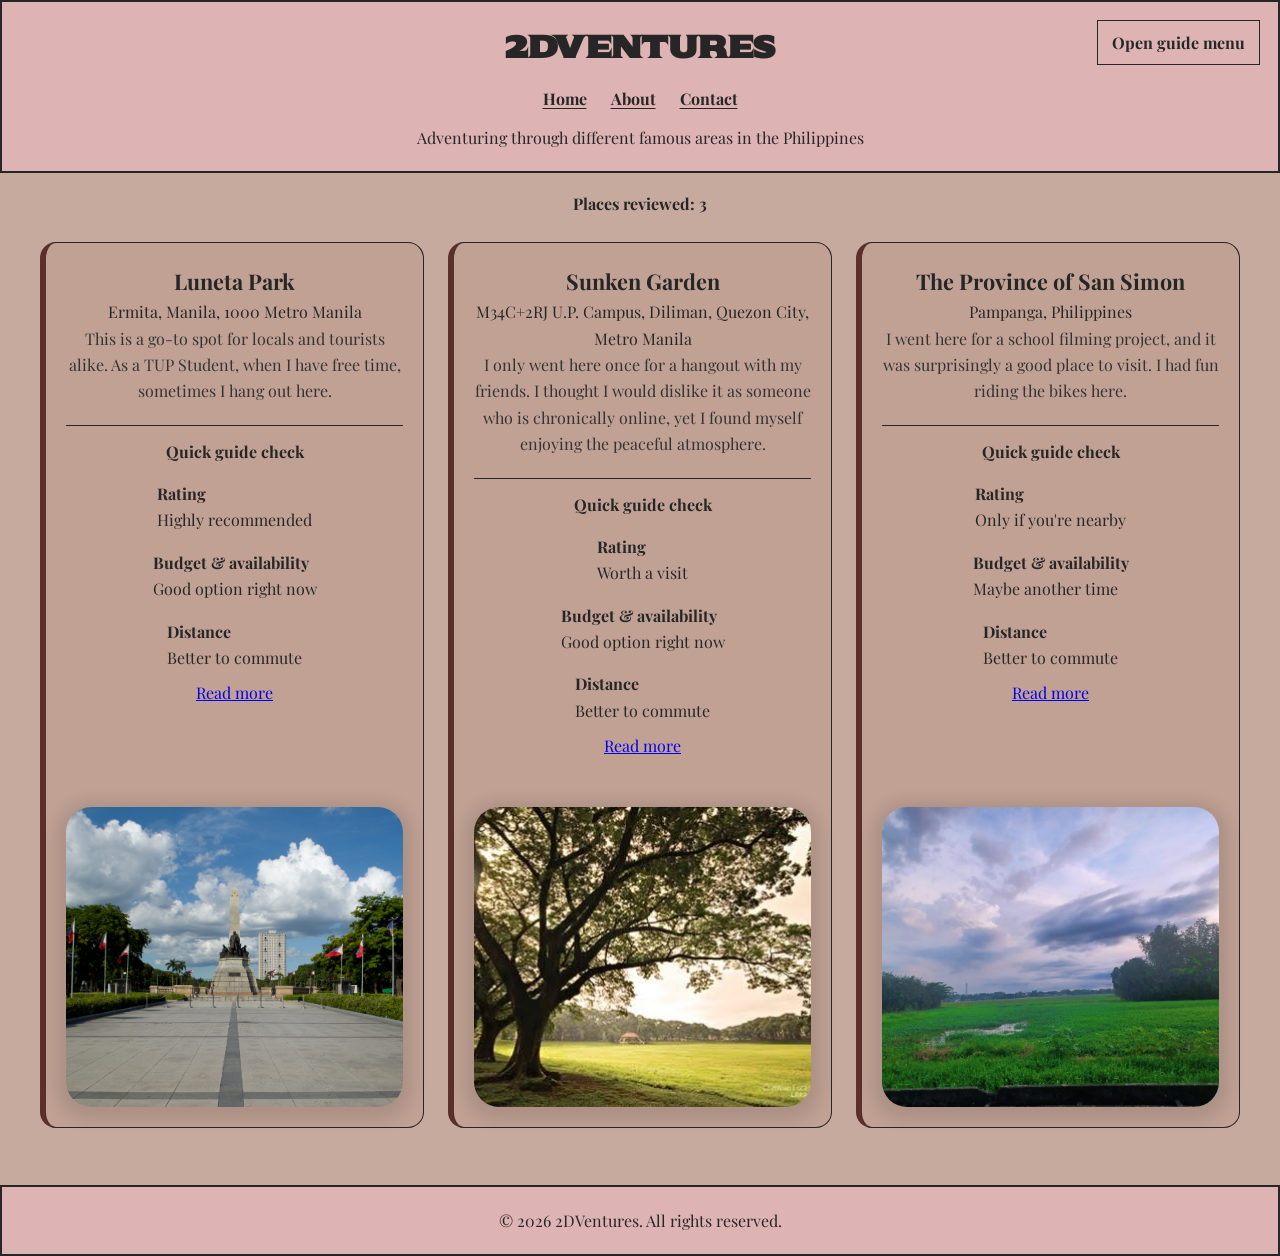
<file: index.html>
<!DOCTYPE html>
<html lang="en">
<head>
    <meta charset="UTF-8">
    <meta name="viewport" content="width=device-width, initial-scale=1.0">
    <title>2DVentures</title>
    <link rel="stylesheet" href="Styles/style.css">
  <link rel="preconnect" href="https://fonts.googleapis.com">
<link rel="preconnect" href="https://fonts.gstatic.com" crossorigin>
<link href="https://fonts.googleapis.com/css2?family=Edu+NSW+ACT+Cursive:wght@400..700&family=Playfair+Display:ital,wght@0,400..900;1,400..900&family=Sekuya&display=swap" rel="stylesheet">
<link rel="icon" type="image/x-icon" href="Images/logo.png">
 </head>
<body>
<header>
  <h1 id="GuideName">2DVentures</h1>
  <p>Adventuring through different famous areas in the Philippines</p>
  <nav>
    <ul>
      <li><a href="index.html">Home</a></li>
      <li><a href="about.html">About</a></li>
      <li><a href="contact.html">Contact</a></li>
    </ul>
  </nav>
</header>

<button id="sidebar-toggle" type="button" aria-controls="guide-sidebar" aria-expanded="false">Open guide menu</button>
<aside id="guide-sidebar">
  <h2>Guide at a glance</h2>
  <ul>
    <li><a href="places/luneta-park.html">Historic city walks</a></li>
    <li><a href="places/sunken-garden.html">Quiet green spaces</a></li>
    <li><a href="places/san-simon.html">Outdoor trips</a></li>
  </ul>
</aside>

<main>
<p class="place-count">Places reviewed: <span id="place-count">0</span></p>
<div class="place-grid">
<article class="place-card">
  <div class="place-summary">
  <h3 class="PlaceName">Luneta Park</h3>
  <p class="location"> Ermita, Manila, 1000 Metro Manila</p>
  <p class="recommendation">This is a go-to spot for locals and tourists alike. As a TUP Student, when I have free time, sometimes I hang out here.</p>
  <section class="guide-decisions" aria-labelledby="luneta-guide-decisions-heading">
    <h4 id="luneta-guide-decisions-heading">Quick guide check</h4>
    <p><span class="decision-label">Rating</span><br><span id="luneta-rating-label">Checking...</span></p>
    <p><span class="decision-label">Budget &amp; availability</span><br><span id="luneta-budget-message">Checking...</span></p>
    <p><span class="decision-label">Distance</span><br><span id="luneta-distance-note">Checking...</span></p>
  </section>
  <a href="places/luneta-park.html">Read more</a><br></div>
  <img class="place-image" src="Images/Luneta.jpg" alt="Luneta Park in Manila">

</article>

<article class="place-card">
  <div class="place-summary"><h3 class="PlaceName">Sunken Garden</h3>
  <p class="location">M34C+2RJ U.P. Campus, Diliman, Quezon City, Metro Manila</p>
  <p class="recommendation">I only went here once for a hangout with my friends. I thought I would dislike it as someone who is chronically online, yet I found myself enjoying the peaceful atmosphere.</p>
  <section class="guide-decisions" aria-labelledby="sunken-guide-decisions-heading">
    <h4 id="sunken-guide-decisions-heading">Quick guide check</h4>
    <p><span class="decision-label">Rating</span><br><span id="sunken-rating-label">Checking...</span></p>
    <p><span class="decision-label">Budget &amp; availability</span><br><span id="sunken-budget-message">Checking...</span></p>
    <p><span class="decision-label">Distance</span><br><span id="sunken-distance-note">Checking...</span></p>
  </section>
  <a href="places/sunken-garden.html">Read more</a><br></div>
  <img class="place-image" src="Images/SunkenGarden.jpg" alt="Sunken Garden at the U.P. Diliman campus">
</article>

<article class="place-card">
  <div class="place-summary">
    <h3 class="PlaceName">The Province of San Simon</h3>
    <p class="location">Pampanga, Philippines</p>
    <p class="recommendation">I went here for a school filming project, and it was surprisingly a good place to visit. I had fun riding the bikes here.</p>
    <section class="guide-decisions" aria-labelledby="san-simon-guide-decisions-heading">
      <h4 id="san-simon-guide-decisions-heading">Quick guide check</h4>
      <p><span class="decision-label">Rating</span><br><span id="san-simon-rating-label">Checking...</span></p>
      <p><span class="decision-label">Budget &amp; availability</span><br><span id="san-simon-budget-message">Checking...</span></p>
      <p><span class="decision-label">Distance</span><br><span id="san-simon-distance-note">Checking...</span></p>
    </section>
    <a href="places/san-simon.html">Read more</a>
  </div>
  <img class="place-image" src="Images/SanSimon.png" alt="The fields of San Simon, Pampanga">
</article>
</div>
</main>
<!-- i am adding this comment because the github pages is failing to sync with the repo and not deploying my page updates!-->
<footer>
  <p id="footer-text">© 2026 2DVentures. All rights reserved.</p>
</footer>
<script src="script.js" defer></script>
</body>
</html>
</file>
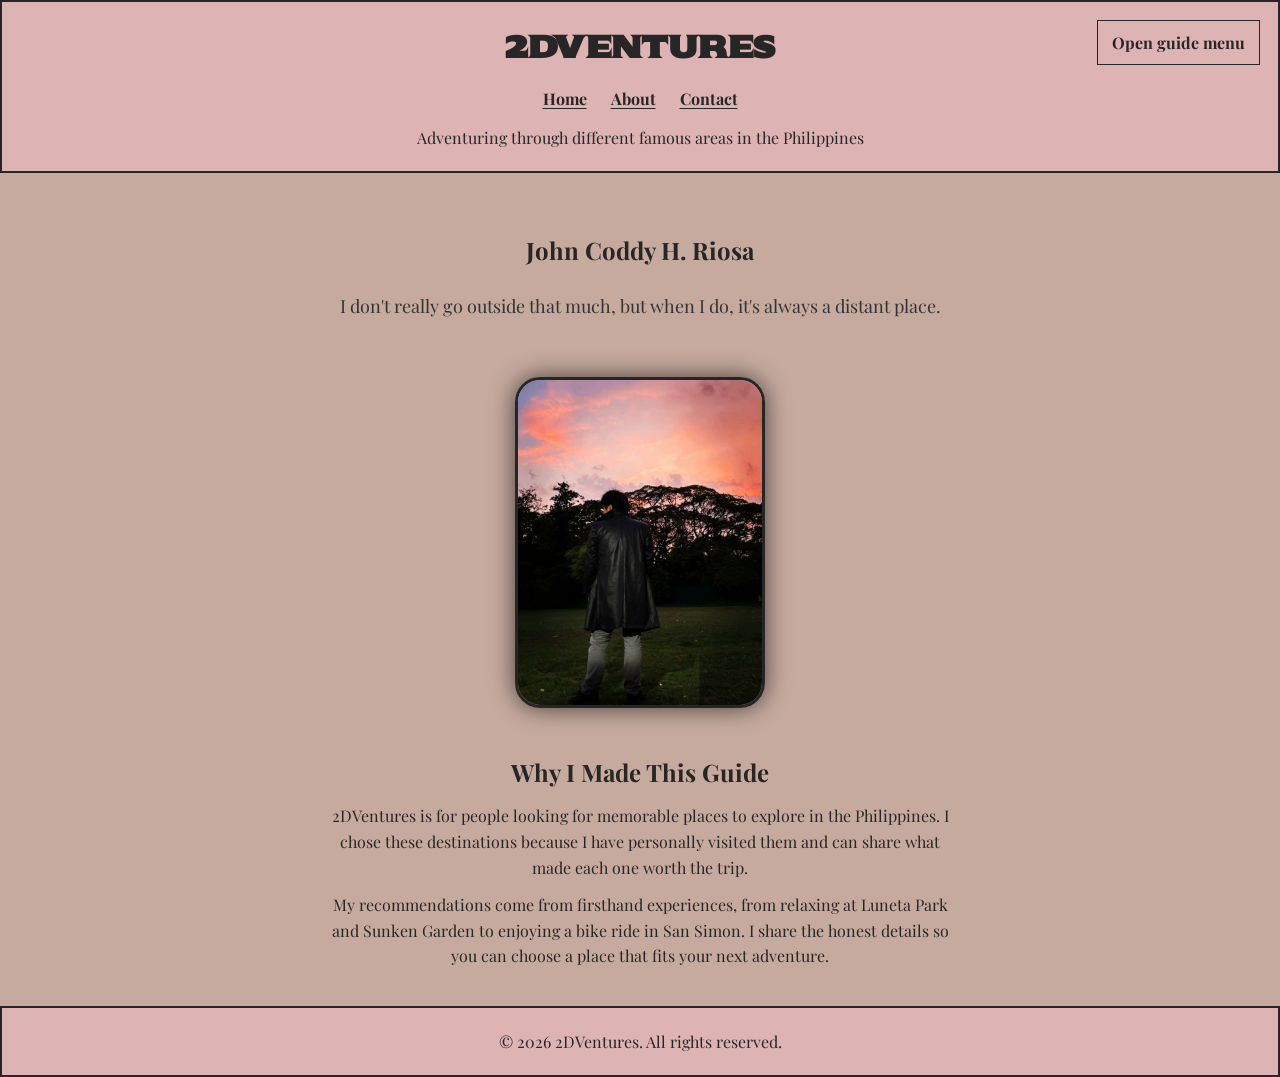
<file: about.html>
<!DOCTYPE html>
<html lang="en">
<head>
    <meta charset="UTF-8">
    <meta name="viewport" content="width=device-width, initial-scale=1.0">
    <title>About</title>
    <link rel="stylesheet" href="Styles/style.css">
    <link rel="preconnect" href="https://fonts.googleapis.com">
    <link rel="preconnect" href="https://fonts.gstatic.com" crossorigin>
    <link rel="icon" type="image/x-icon" href="Images/logo.png">
    <link href="https://fonts.googleapis.com/css2?family=Playfair+Display:ital,wght@0,400..900;1,400..900&family=Sekuya&display=swap" rel="stylesheet">
</head>
<body class="about-page">
    <header>
        <h1 id="GuideName">2DVentures</h1>
        <p>Adventuring through different famous areas in the Philippines</p>
        <nav>
            <ul>
                <li><a href="index.html">Home</a></li>
                <li><a href="about.html">About</a></li>
                <li><a href="contact.html">Contact</a></li>
            </ul>
        </nav>
    </header>

    <button id="sidebar-toggle" type="button" aria-controls="guide-sidebar" aria-expanded="false">Open guide menu</button>
    <aside id="guide-sidebar">
        <h2>How I choose places</h2>
        <p>I share destinations I have visited personally, focusing on the atmosphere, activities, and overall experience.</p>
    </aside>

    <main>
        <section>
            <h2 id="myName">John Coddy H. Riosa</h2>
            <p id="bio">I don't really go outside that much, but when I do, it's always a distant place.</p>
            <img id="myPhoto" src="Images/me.jpg" alt="Image of John Coddy H. Riosa">
        </section>
        <article>
            <h2>Why I Made This Guide</h2>
            <p>2DVentures is for people looking for memorable places to explore in the Philippines. I chose these destinations because I have personally visited them and can share what made each one worth the trip.</p>
            <p>My recommendations come from firsthand experiences, from relaxing at Luneta Park and Sunken Garden to enjoying a bike ride in San Simon. I share the honest details so you can choose a place that fits your next adventure.</p>
        </article>
    </main>
    <footer>
        <p id="footer-text">© 2026 2DVentures. All rights reserved.</p>
    </footer>
    <script src="script.js" defer></script>
</body>
</html>
</file>
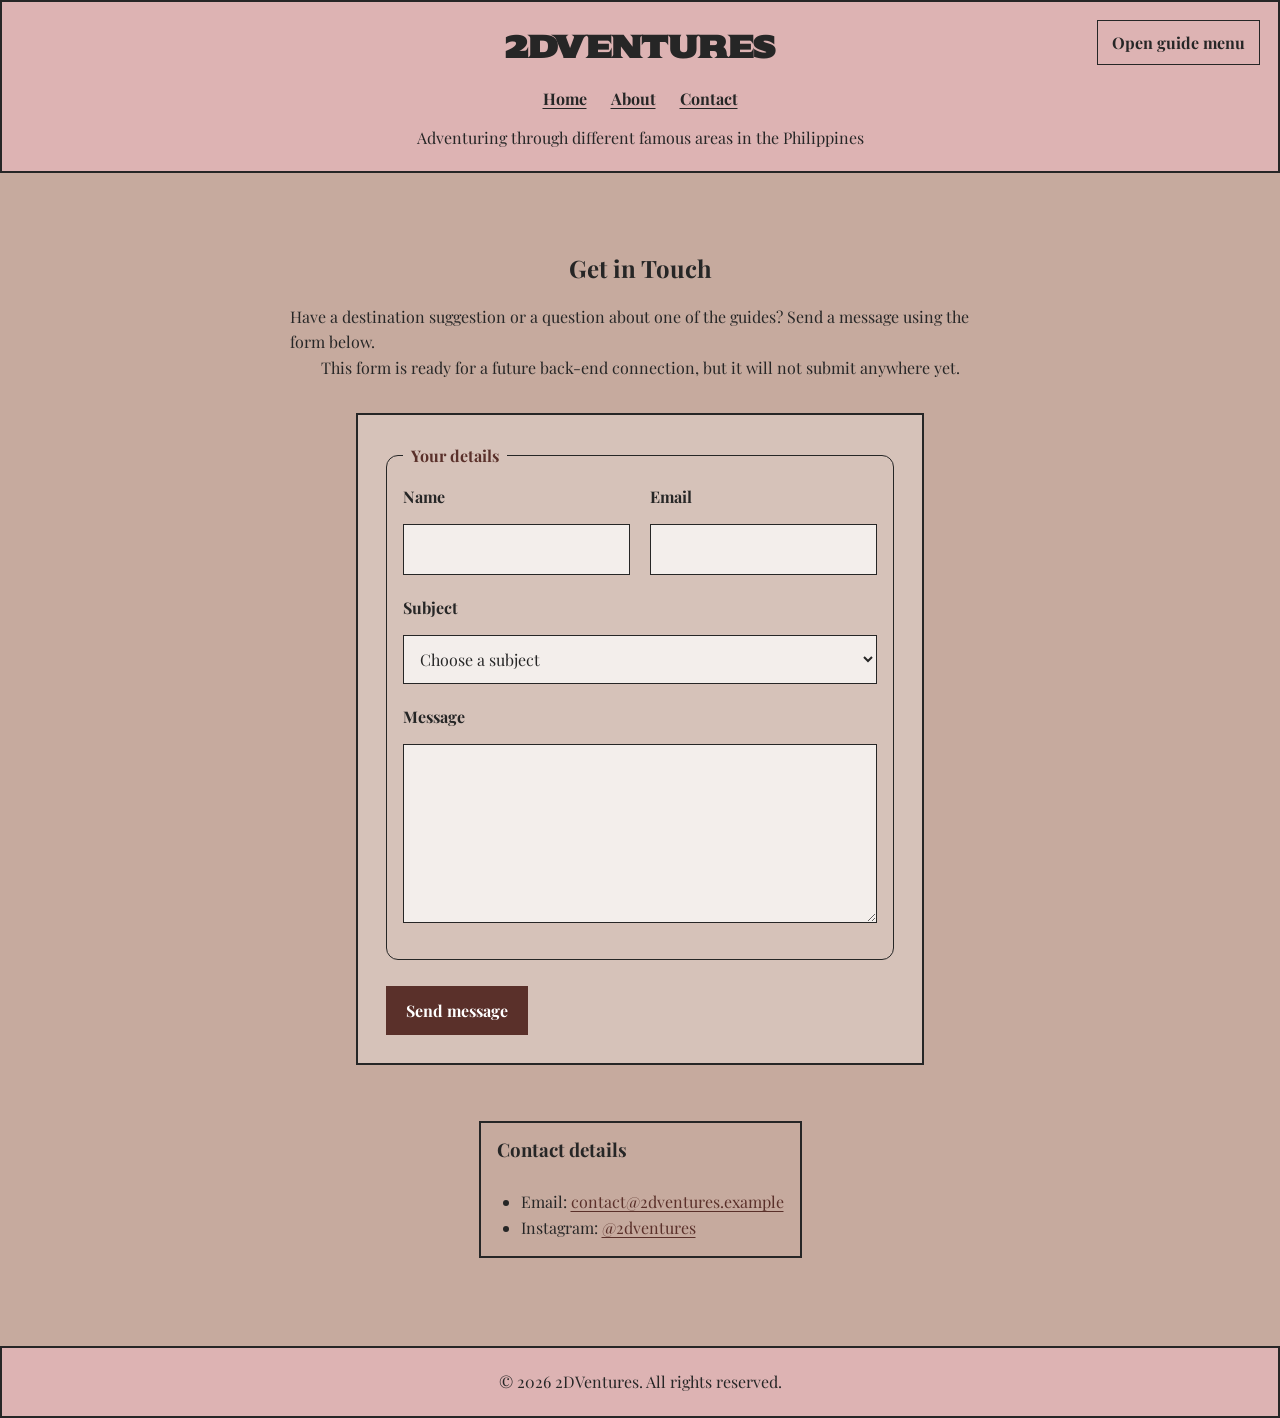
<file: contact.html>
<!DOCTYPE html>
<html lang="en">
<head>
    <meta charset="UTF-8">
    <meta name="viewport" content="width=device-width, initial-scale=1.0">
    <title>Contact</title>
    <link rel="stylesheet" href="Styles/style.css">
    <link rel="preconnect" href="https://fonts.googleapis.com">
    <link rel="preconnect" href="https://fonts.gstatic.com" crossorigin>
    <link rel="icon" type="image/x-icon" href="Images/logo.png">
    <link href="https://fonts.googleapis.com/css2?family=Playfair+Display:ital,wght@0,400..900;1,400..900&family=Sekuya&display=swap" rel="stylesheet">
</head>
<body class="contact-page">
    <header>
        <h1 id="GuideName">2DVentures</h1>
        <p>Adventuring through different famous areas in the Philippines</p>
        <nav>
            <ul>
                <li><a href="index.html">Home</a></li>
                <li><a href="about.html">About</a></li>
                <li><a href="contact.html">Contact</a></li>
            </ul>
        </nav>
    </header>

    <button id="sidebar-toggle" type="button" aria-controls="guide-sidebar" aria-expanded="false">Open guide menu</button>
    <aside id="guide-sidebar">
        <h2>Quick tip</h2>
        <p>Include the place name and the detail you want to share so the guide can be updated accurately.</p>
    </aside>

    <main>
        <section aria-labelledby="contact-heading">
            <h2 id="contact-heading">Get in Touch</h2>
            <p>Have a destination suggestion or a question about one of the guides? Send a message using the form below.</p>
            <p id="contact-form-note">This form is ready for a future back-end connection, but it will not submit anywhere yet.</p>
            <form id="contact-form" action="#" method="post" aria-describedby="contact-form-note">
                <fieldset>
                    <legend>Your details</legend>
                    <div class="form-row">
                        <div class="form-field">
                            <label for="contact-name">Name</label>
                            <input type="text" id="contact-name" name="name" autocomplete="name" required>
                        </div>
                        <div class="form-field">
                            <label for="contact-email">Email</label>
                            <input type="email" id="contact-email" name="email" autocomplete="email" required>
                        </div>
                    </div>

                    <div class="form-field">
                        <label for="contact-subject">Subject</label>
                        <select id="contact-subject" name="subject" required>
                            <option value="" selected disabled>Choose a subject</option>
                            <option value="suggest-place">Suggest a place</option>
                            <option value="correct-detail">Correct a guide detail</option>
                            <option value="ask-question">Ask a question</option>
                            <option value="something-else">Something else</option>
                        </select>
                    </div>

                    <div class="form-field">
                        <label for="contact-message">Message</label>
                        <textarea id="contact-message" name="message" rows="6" required></textarea>
                    </div>
                </fieldset>
                <br>
                <button type="submit">Send message</button>
            </form>
            <div class="contact-details">
                <h3>Contact details</h3>
                <ul>
                    <li>Email: <a href="mailto:contact@2dventures.example">contact@2dventures.example</a></li>
                    <li>Instagram: <a href="https://www.instagram.com/" target="_blank" rel="noopener noreferrer">@2dventures</a></li>
                </ul>
            </div>
        </section>
    </main>
    <footer>
        <p id="footer-text">&copy; 2026 2DVentures. All rights reserved.</p>
    </footer>
    <script src="script.js" defer></script>
</body>
</html>
</file>
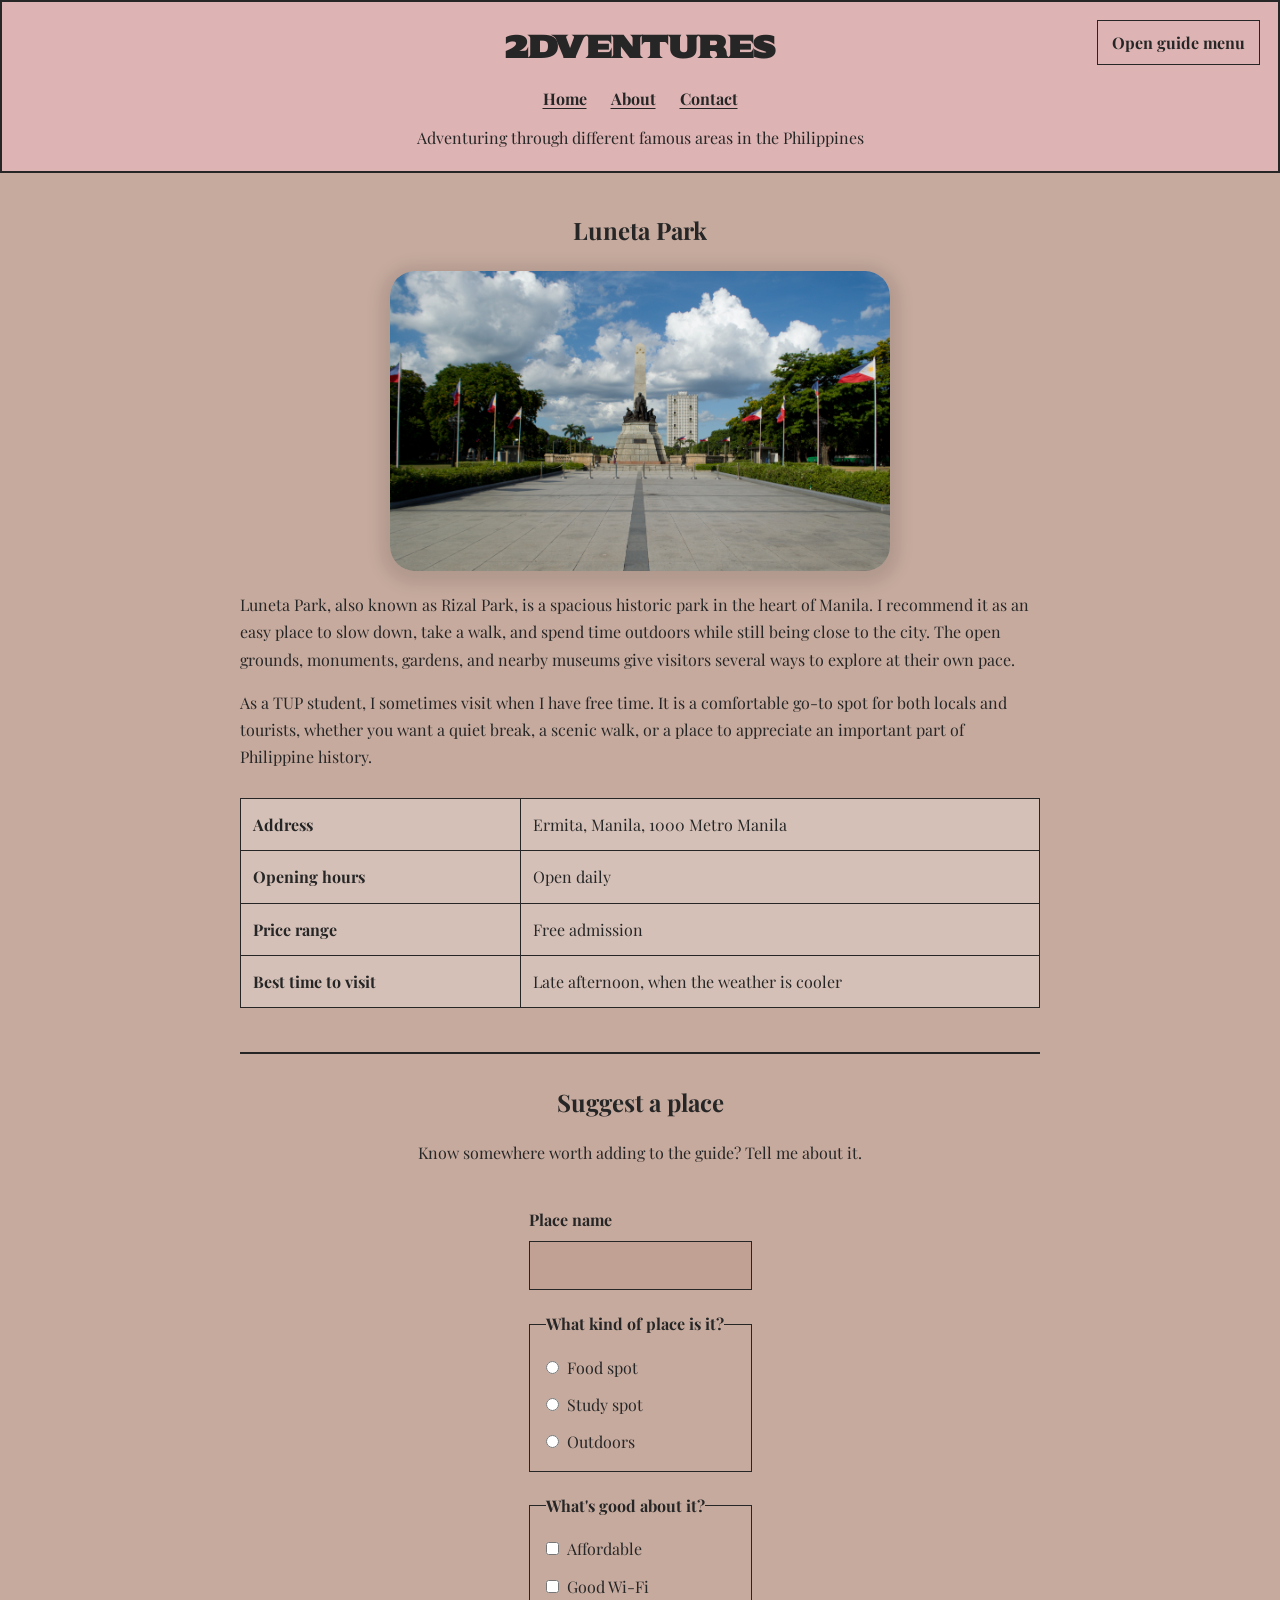
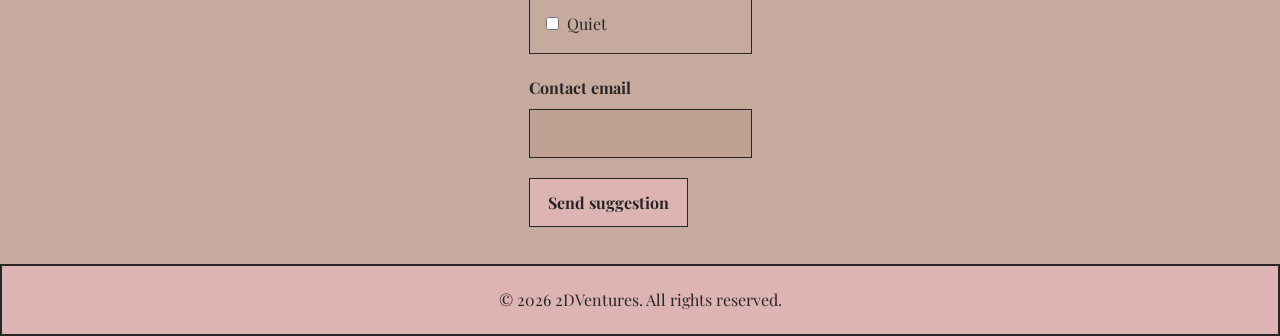
<file: places/luneta-park.html>
<!DOCTYPE html>
<html lang="en">
<head>
    <meta charset="UTF-8">
    <meta name="viewport" content="width=device-width, initial-scale=1.0">
    <title>Luneta Park | 2DVentures</title>
    <link rel="stylesheet" href="../Styles/style.css">
    <link rel="preconnect" href="https://fonts.googleapis.com">
    <link rel="preconnect" href="https://fonts.gstatic.com" crossorigin>
    <link href="https://fonts.googleapis.com/css2?family=Edu+NSW+ACT+Cursive:wght@400..700&family=Playfair+Display:ital,wght@0,400..900;1,400..900&family=Sekuya&display=swap" rel="stylesheet">
    <link rel="icon" type="image/x-icon" href="../Images/logo.png">
</head>
<body>
<header>
    <h1 id="GuideName">2DVentures</h1>
    <p>Adventuring through different famous areas in the Philippines</p>
    <nav>
        <ul>
            <li><a href="../index.html">Home</a></li>
            <li><a href="../about.html">About</a></li>
            <li><a href="../contact.html">Contact</a></li>
        </ul>
    </nav>
</header>

<button id="sidebar-toggle" type="button" aria-controls="guide-sidebar" aria-expanded="false">Open guide menu</button>
<aside id="guide-sidebar">
    <h2>Explore the guide</h2>
    <ul>
        <li><a href="../index.html">All destinations</a></li>
        <li><a href="sunken-garden.html">Sunken Garden</a></li>
        <li><a href="san-simon.html">San Simon</a></li>
    </ul>
</aside>

<main>
    <article class="place-details">
        <h1>Luneta Park</h1>
        <img class="place-image" src="../Images/Luneta.jpg" alt="Luneta Park in Manila">
        <p>Luneta Park, also known as Rizal Park, is a spacious historic park in the heart of Manila. I recommend it as an easy place to slow down, take a walk, and spend time outdoors while still being close to the city. The open grounds, monuments, gardens, and nearby museums give visitors several ways to explore at their own pace.</p>
        <p>As a TUP student, I sometimes visit when I have free time. It is a comfortable go-to spot for both locals and tourists, whether you want a quiet break, a scenic walk, or a place to appreciate an important part of Philippine history.</p>

        <table>
            <tr>
                <th scope="row">Address</th>
                <td>Ermita, Manila, 1000 Metro Manila</td>
            </tr>
            <tr>
                <th scope="row">Opening hours</th>
                <td>Open daily</td>
            </tr>
            <tr>
                <th scope="row">Price range</th>
                <td>Free admission</td>
            </tr>
            <tr>
                <th scope="row">Best time to visit</th>
                <td>Late afternoon, when the weather is cooler</td>
            </tr>
        </table>

        <section class="suggestion-section" aria-labelledby="suggestion-title">
            <h2 id="suggestion-title">Suggest a place</h2>
            <p>Know somewhere worth adding to the guide? Tell me about it.</p>
            <form class="suggestion-form" action="#" method="post">
                <div class="form-field">
                    <label for="place-name">Place name</label>
                    <input type="text" id="place-name" name="place-name" required>
                </div>

                <fieldset>
                    <legend>What kind of place is it?</legend>
                    <div class="choice-list">
                        <label for="category-food">
                            <input type="radio" id="category-food" name="category" value="food" required>
                            Food spot
                        </label>
                        <label for="category-study">
                            <input type="radio" id="category-study" name="category" value="study-spot">
                            Study spot
                        </label>
                        <label for="category-outdoors">
                            <input type="radio" id="category-outdoors" name="category" value="outdoors">
                            Outdoors
                        </label>
                    </div>
                </fieldset>

                <fieldset>
                    <legend>What's good about it?</legend>
                    <div class="choice-list">
                        <label for="good-affordable">
                            <input type="checkbox" id="good-affordable" name="good-points" value="affordable">
                            Affordable
                        </label>
                        <label for="good-wifi">
                            <input type="checkbox" id="good-wifi" name="good-points" value="good-wifi">
                            Good Wi-Fi
                        </label>
                        <label for="good-quiet">
                            <input type="checkbox" id="good-quiet" name="good-points" value="quiet">
                            Quiet
                        </label>
                    </div>
                </fieldset>

                <div class="form-field">
                    <label for="contact-email">Contact email</label>
                    <input type="email" id="contact-email" name="contact-email" required>
                </div>

                <button type="submit">Send suggestion</button>
            </form>
        </section>
    </article>
</main>

<footer>
    <p id="footer-text">© 2026 2DVentures. All rights reserved.</p>
</footer>
<script src="../script.js" defer></script>
</body>
</html>
</file>
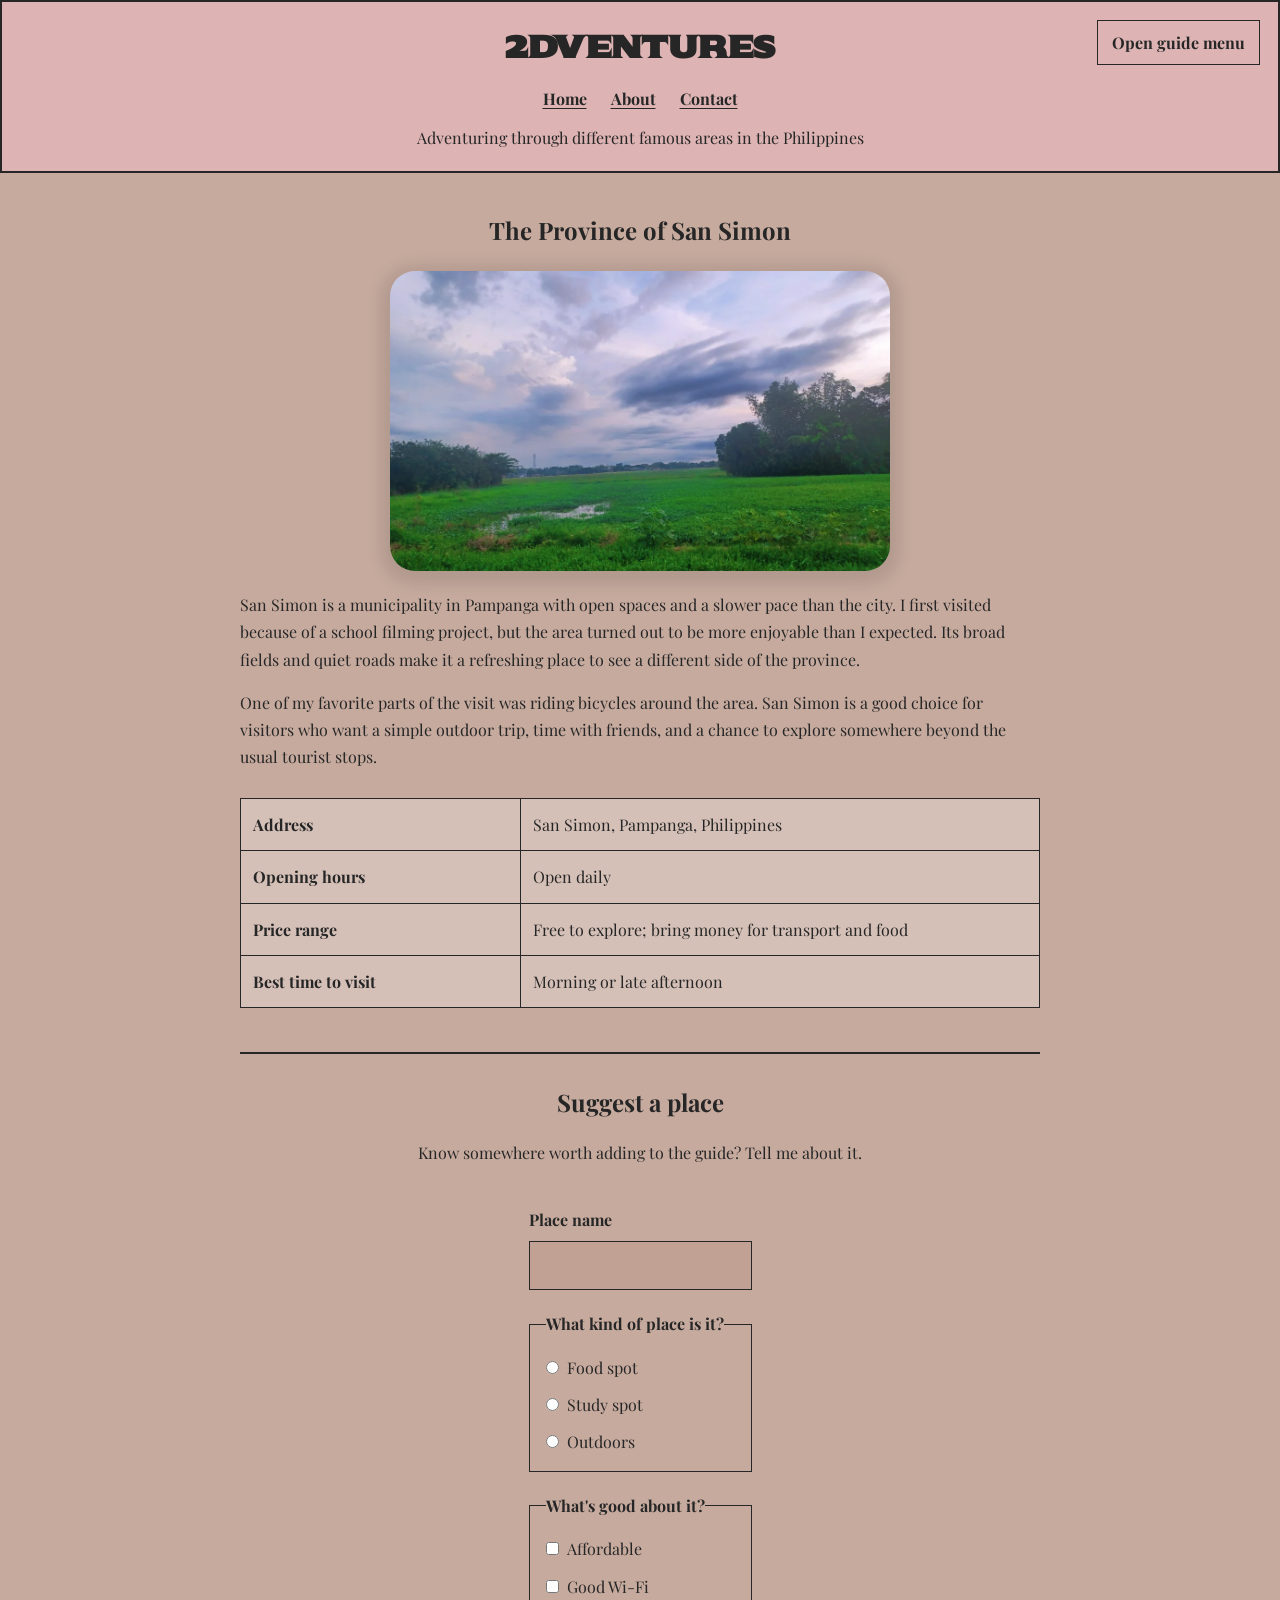
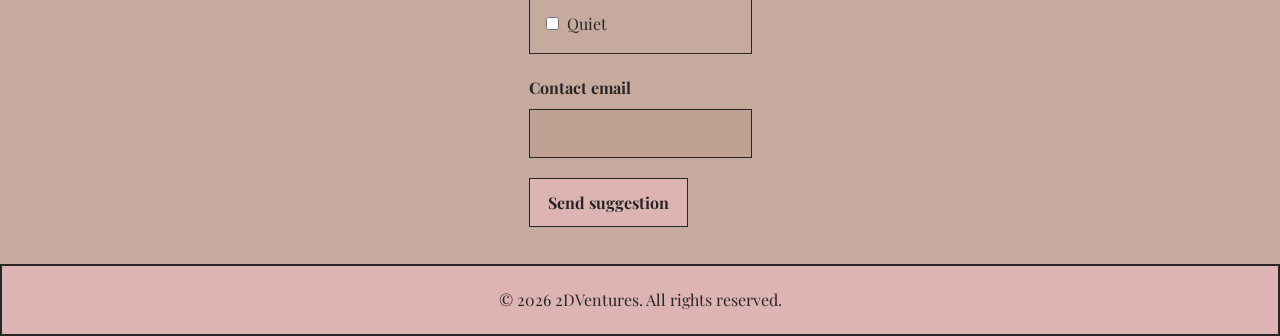
<file: places/san-simon.html>
<!DOCTYPE html>
<html lang="en">
<head>
    <meta charset="UTF-8">
    <meta name="viewport" content="width=device-width, initial-scale=1.0">
    <title>San Simon | 2DVentures</title>
    <link rel="stylesheet" href="../Styles/style.css">
    <link rel="preconnect" href="https://fonts.googleapis.com">
    <link rel="preconnect" href="https://fonts.gstatic.com" crossorigin>
    <link href="https://fonts.googleapis.com/css2?family=Edu+NSW+ACT+Cursive:wght@400..700&family=Playfair+Display:ital,wght@0,400..900;1,400..900&family=Sekuya&display=swap" rel="stylesheet">
    <link rel="icon" type="image/x-icon" href="../Images/logo.png">
</head>
<body>
<header>
    <h1 id="GuideName">2DVentures</h1>
    <p>Adventuring through different famous areas in the Philippines</p>
    <nav>
        <ul>
            <li><a href="../index.html">Home</a></li>
            <li><a href="../about.html">About</a></li>
            <li><a href="../contact.html">Contact</a></li>
        </ul>
    </nav>
</header>
<button id="sidebar-toggle" type="button" aria-controls="guide-sidebar" aria-expanded="false">Open guide menu</button>
<aside id="guide-sidebar">
    <h2>Explore the guide</h2>
    <ul>
        <li><a href="../index.html">All destinations</a></li>
        <li><a href="luneta-park.html">Luneta Park</a></li>
        <li><a href="sunken-garden.html">Sunken Garden</a></li>
    </ul>
</aside>
<main>
    <article class="place-details">
        <h1>The Province of San Simon</h1>
        <img class="place-image" src="../Images/SanSimon.png" alt="The fields of San Simon, Pampanga">
        <p>San Simon is a municipality in Pampanga with open spaces and a slower pace than the city. I first visited because of a school filming project, but the area turned out to be more enjoyable than I expected. Its broad fields and quiet roads make it a refreshing place to see a different side of the province.</p>
        <p>One of my favorite parts of the visit was riding bicycles around the area. San Simon is a good choice for visitors who want a simple outdoor trip, time with friends, and a chance to explore somewhere beyond the usual tourist stops.</p>
        <table>
            <tr><th scope="row">Address</th><td>San Simon, Pampanga, Philippines</td></tr>
            <tr><th scope="row">Opening hours</th><td>Open daily</td></tr>
            <tr><th scope="row">Price range</th><td>Free to explore; bring money for transport and food</td></tr>
            <tr><th scope="row">Best time to visit</th><td>Morning or late afternoon</td></tr>
        </table>
        
        <section class="suggestion-section" aria-labelledby="suggestion-title">
            <h2 id="suggestion-title">Suggest a place</h2>
            <p>Know somewhere worth adding to the guide? Tell me about it.</p>
            <form class="suggestion-form" action="#" method="post">
                <div class="form-field">
                    <label for="place-name">Place name</label>
                    <input type="text" id="place-name" name="place-name" required>
                </div>

                <fieldset>
                    <legend>What kind of place is it?</legend>
                    <div class="choice-list">
                        <label for="category-food">
                            <input type="radio" id="category-food" name="category" value="food" required>
                            Food spot
                        </label>
                        <label for="category-study">
                            <input type="radio" id="category-study" name="category" value="study-spot">
                            Study spot
                        </label>
                        <label for="category-outdoors">
                            <input type="radio" id="category-outdoors" name="category" value="outdoors">
                            Outdoors
                        </label>
                    </div>
                </fieldset>

                <fieldset>
                    <legend>What's good about it?</legend>
                    <div class="choice-list">
                        <label for="good-affordable">
                            <input type="checkbox" id="good-affordable" name="good-points" value="affordable">
                            Affordable
                        </label>
                        <label for="good-wifi">
                            <input type="checkbox" id="good-wifi" name="good-points" value="good-wifi">
                            Good Wi-Fi
                        </label>
                        <label for="good-quiet">
                            <input type="checkbox" id="good-quiet" name="good-points" value="quiet">
                            Quiet
                        </label>
                    </div>
                </fieldset>

                <div class="form-field">
                    <label for="contact-email">Contact email</label>
                    <input type="email" id="contact-email" name="contact-email" required>
                </div>

                <button type="submit">Send suggestion</button>
            </form>
        </section>
    </article>
</main>
<footer><p id="footer-text">© 2026 2DVentures. All rights reserved.</p></footer>
<script src="../script.js" defer></script>
</body>
</html>
</file>
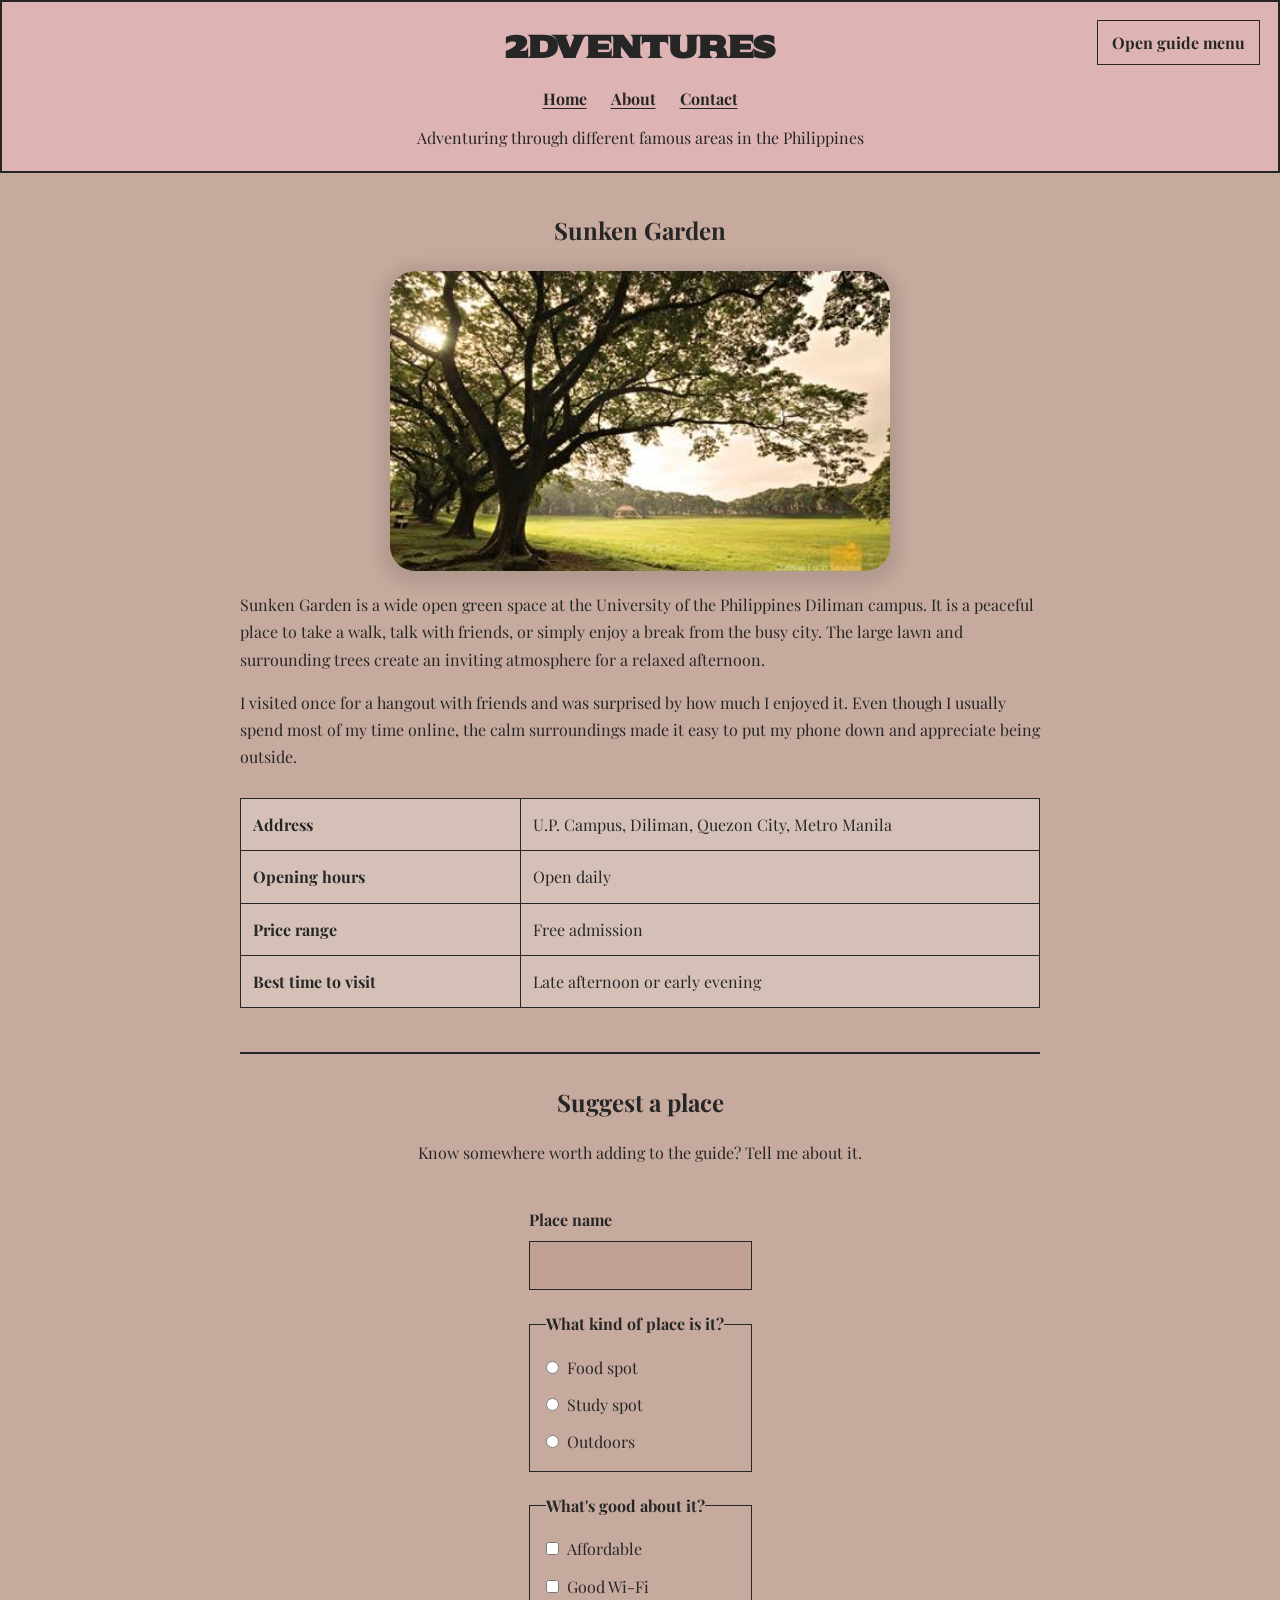
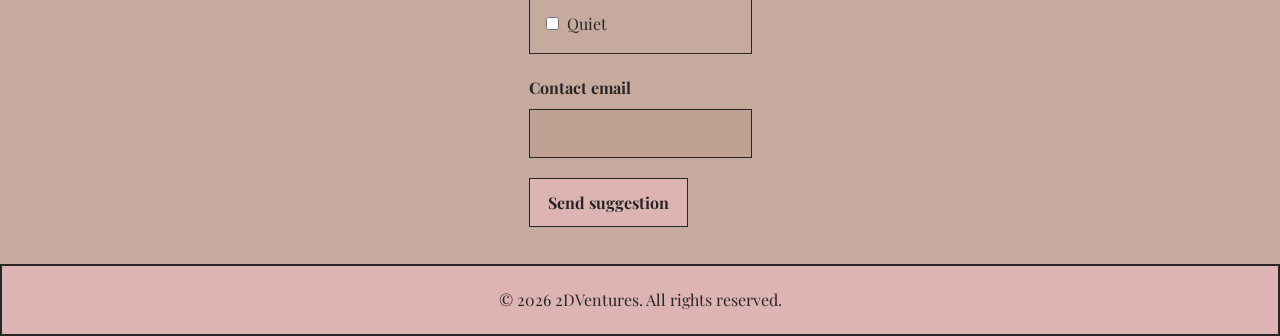
<file: places/sunken-garden.html>
<!DOCTYPE html>
<html lang="en">
<head>
    <meta charset="UTF-8">
    <meta name="viewport" content="width=device-width, initial-scale=1.0">
    <title>Sunken Garden | 2DVentures</title>
    <link rel="stylesheet" href="../Styles/style.css">
    <link rel="preconnect" href="https://fonts.googleapis.com">
    <link rel="preconnect" href="https://fonts.gstatic.com" crossorigin>
    <link href="https://fonts.googleapis.com/css2?family=Edu+NSW+ACT+Cursive:wght@400..700&family=Playfair+Display:ital,wght@0,400..900;1,400..900&family=Sekuya&display=swap" rel="stylesheet">
    <link rel="icon" type="image/x-icon" href="../Images/logo.png">
</head>
<body>
<header>
    <h1 id="GuideName">2DVentures</h1>
    <p>Adventuring through different famous areas in the Philippines</p>
    <nav>
        <ul>
            <li><a href="../index.html">Home</a></li>
            <li><a href="../about.html">About</a></li>
            <li><a href="../contact.html">Contact</a></li>
        </ul>
    </nav>
</header>
<button id="sidebar-toggle" type="button" aria-controls="guide-sidebar" aria-expanded="false">Open guide menu</button>
<aside id="guide-sidebar">
    <h2>Explore the guide</h2>
    <ul>
        <li><a href="../index.html">All destinations</a></li>
        <li><a href="luneta-park.html">Luneta Park</a></li>
        <li><a href="san-simon.html">San Simon</a></li>
    </ul>
</aside>
<main>
    <article class="place-details">
        <h1>Sunken Garden</h1>
        <img class="place-image" src="../Images/SunkenGarden.jpg" alt="Sunken Garden at the U.P. Diliman campus">
        <p>Sunken Garden is a wide open green space at the University of the Philippines Diliman campus. It is a peaceful place to take a walk, talk with friends, or simply enjoy a break from the busy city. The large lawn and surrounding trees create an inviting atmosphere for a relaxed afternoon.</p>
        <p>I visited once for a hangout with friends and was surprised by how much I enjoyed it. Even though I usually spend most of my time online, the calm surroundings made it easy to put my phone down and appreciate being outside.</p>
        <table>
            <tr><th scope="row">Address</th><td>U.P. Campus, Diliman, Quezon City, Metro Manila</td></tr>
            <tr><th scope="row">Opening hours</th><td>Open daily</td></tr>
            <tr><th scope="row">Price range</th><td>Free admission</td></tr>
            <tr><th scope="row">Best time to visit</th><td>Late afternoon or early evening</td></tr>
        </table>
        
        <section class="suggestion-section" aria-labelledby="suggestion-title">
            <h2 id="suggestion-title">Suggest a place</h2>
            <p>Know somewhere worth adding to the guide? Tell me about it.</p>
            <form class="suggestion-form" action="#" method="post">
                <div class="form-field">
                    <label for="place-name">Place name</label>
                    <input type="text" id="place-name" name="place-name" required>
                </div>

                <fieldset>
                    <legend>What kind of place is it?</legend>
                    <div class="choice-list">
                        <label for="category-food">
                            <input type="radio" id="category-food" name="category" value="food" required>
                            Food spot
                        </label>
                        <label for="category-study">
                            <input type="radio" id="category-study" name="category" value="study-spot">
                            Study spot
                        </label>
                        <label for="category-outdoors">
                            <input type="radio" id="category-outdoors" name="category" value="outdoors">
                            Outdoors
                        </label>
                    </div>
                </fieldset>

                <fieldset>
                    <legend>What's good about it?</legend>
                    <div class="choice-list">
                        <label for="good-affordable">
                            <input type="checkbox" id="good-affordable" name="good-points" value="affordable">
                            Affordable
                        </label>
                        <label for="good-wifi">
                            <input type="checkbox" id="good-wifi" name="good-points" value="good-wifi">
                            Good Wi-Fi
                        </label>
                        <label for="good-quiet">
                            <input type="checkbox" id="good-quiet" name="good-points" value="quiet">
                            Quiet
                        </label>
                    </div>
                </fieldset>

                <div class="form-field">
                    <label for="contact-email">Contact email</label>
                    <input type="email" id="contact-email" name="contact-email" required>
                </div>

                <button type="submit">Send suggestion</button>
            </form>
        </section>
    </article>
</main>
<footer><p id="footer-text">© 2026 2DVentures. All rights reserved.</p></footer>
<script src="../script.js" defer></script>
</body>
</html>
</file>
<file: Styles/style.css>
/* Design variables */
:root {
    --brand-color: #ddb3b3;
    --brand: #5a302a;
    --brand-hover: #4f2d28;
    --dark-ink: #262626;
    --light-ink: #fff;
    --error-color: #8b2f2f;
    --muted-grey: #333;
    --light-background: #c0a193e5;
}

/* Reset and base styles */
* {
    margin: 0;
    padding: 0;
    box-sizing: border-box;
}

/* Page foundation */
html {
    min-height: 100%;
}
body {
    font-family: 'Playfair Display', serif;
    line-height: 1.7;
    min-height: 100vh;
    color: var(--dark-ink);
    display: grid;
    grid-template-columns: 1fr;
    grid-template-areas:
        "masthead"
        "main"
        "foot";
    grid-template-rows: auto minmax(0, 1fr) auto;
    gap: 10px;
    background-color: var(--light-background);
}

/* Header and navigation */
header {
    grid-area: masthead;
    width: 100%;
    margin: 0 auto;
    padding: 14px 10px;
    border: 2px solid var(--dark-ink);
    background-color: var(--brand-color);
    display: flex;
    flex-direction: column;
    align-items: center;
    justify-content: center;
    flex-wrap: wrap;
    gap: 6px 8px;
}
aside {
    position: fixed;
    z-index: 10;
    top: 0;
    left: 0;
    width: min(320px, 85vw);
    height: 100vh;
    margin: 0;
    padding: 20px;
    border: 2px solid var(--dark-ink);
    background-color: rgba(255, 255, 255, 0.28);
    overflow-y: auto;
    transform: translateX(-105%);
    transition: transform 0.25s ease;
}
body.sidebar-open aside {
    transform: translateX(0);
}
body.sidebar-open::after {
    content: "";
    position: fixed;
    z-index: 9;
    inset: 0;
    background-color: rgba(0, 0, 0, 0.35);
}
aside h2 {
    margin-bottom: 12px;
    font-size: 1.15rem;
}
aside ul {
    padding-left: 20px;
}
aside li {
    margin-bottom: 8px;
}
aside a {
    color: var(--brand);
}
#sidebar-toggle {
    position: fixed;
    z-index: 11;
    top: 20px;
    right: 20px;
    padding: 8px 14px;
    border: 1px solid var(--dark-ink);
    background-color: var(--brand-color);
    color: var(--dark-ink);
    font: inherit;
    font-weight: bold;
    cursor: pointer;
}
nav {
    order: 2;
}
nav ul {
    display: flex;
    gap: 10px;
    list-style: none;
}
nav a {
    color: var(--dark-ink);
    font-weight: bold;
    white-space: nowrap;
    text-underline-offset: 3px;
}
#GuideName {
    margin: 0;
}
header > p {
    flex-basis: auto;
    order: 3;
    text-align: center;
    font-size: 14px;
    line-height: 1.4;
}
#myName{
    margin-top: 20px;
}

#GuideName {
    font-size: 18px;
    font-weight: bold;
    color: var(--dark-ink);
    font-family: 'Sekuya', sans-serif;
}

/* Shared text and layout */
#bio{
    padding:10px;
}


section{
    justify-content: center;
    align-items: center;
    display: flex;
    flex-direction: column;
}
main {
    grid-area: main;
    flex: 1;
    width: 100%;
    padding: 1px 0;
}
.place-count {
    text-align: center;
    font-weight: 700;
}
.guide-decisions {
    width: 100%;
    margin: 20px 0 0;
    padding-top: 12px;
    border-top: 1px solid var(--dark-ink);
    text-align: left;
}
.guide-decisions h2 {
    margin-bottom: 8px;
}
.guide-decisions h4 {
    margin-bottom: 8px;
}
.guide-decisions p {
    margin: 8px 0;
    line-height: 1.5;
}
.decision-label {
    font-weight: 700;
}
.place-grid {
    display: grid;
    grid-template-columns: repeat(auto-fit, minmax(240px, 1fr));
    gap: 24px;
    width: min(1200px, calc(100% - 40px));
    margin: 24px auto 40px;
}
#bio {
    font-size: 18px;
    color: var(--muted-grey);
    margin-bottom: 20px;
    margin:auto;
}
.place-image {
    max-width: 100%;
    height: 300px;
    display: block;
    margin: 20px auto;
    width: 500px;
    object-fit: cover;
    border-radius: 25px;
    box-shadow: 0 4px 15px 10px rgba(0, 0, 0, 0.1);
}
article {
    width: min(70%, 800px);
    min-height: 100%;
    margin: 20px auto;
    justify-content: center;
    align-items: center;
    text-align: center;
}
/* Place cards - separates each guide entry for easier scanning. */
.place-card {
    flex: 1 1 240px;
    width: auto;
    padding: 20px;
    margin: 0;
    display: flex;
    flex-direction: column;
    border: 1px solid var(--dark-ink);
    border-left: 6px solid var(--brand);
    border-radius: 16px;
    background-color: var(--light-background);
}
.place-card .PlaceName {
    font-size: 1.35rem;
    color: var(--dark-ink);
}
.place-card p {
    line-height: 1.65;
}
.place-card .recommendation {
    color: var(--muted-grey);
}
.place-card .place-image {
    width: 100%;
    margin: 20px 0 0;
}

/* Place detail content and tables */
.place-summary {
    min-height: 160px;
    display: flex;
    flex: 1;
    flex-direction: column;
}
.place-details {
    text-align: left;
}
.place-details h1 {
    text-align: center;
}
.place-details p {
    line-height: 1.7;
    margin: 16px 0;
}
table {
    width: 100%;
    margin-top: 28px;
    border-collapse: collapse;
    text-align: left;
    background-color: rgba(255, 255, 255, 0.25);
}
th,
td {
    padding: 12px;
    border: 1px solid var(--dark-ink);
    vertical-align: top;
}
th {
    width: 35%;
}

/* Suggestion form */
.suggestion-section {
    margin-top: 44px;
    padding-top: 28px;
    border-top: 2px solid var(--dark-ink);
}
.suggestion-section h2 {
    text-align: center;
}
.suggestion-section > p {
    text-align: center;
}
.suggestion-form {
    display: grid;
    gap: 20px;
    margin-top: 24px;
}
.form-field {
    display: grid;
    gap: 8px;
}
.suggestion-form label,
.suggestion-form legend {
    font-weight: bold;
}
.suggestion-form input[type="text"],
.suggestion-form input[type="email"] {
    width: 100%;
    padding: 10px;
    border: 1px solid var(--dark-ink);
    background-color: var(--light-background);
    font: inherit;
}
.suggestion-form fieldset {
    display: grid;
    gap: 12px;
    padding: 16px;
    border: 1px solid var(--dark-ink);
}
.choice-list {
    display: grid;
    gap: 10px;
}
.choice-list label {
    display: flex;
    align-items: center;
    gap: 8px;
    font-weight: normal;
}
.suggestion-form button {
    justify-self: start;
    padding: 10px 18px;
    border: 1px solid var(--dark-ink);
    background-color: var(--brand-color);
    color: var(--dark-ink);
    font: inherit;
    font-weight: bold;
    cursor: pointer;
}
#recommendation{
    margin-bottom: 20px;
    margin-top: 20px;
}


footer {
    grid-area: foot;
    align-self: end;
    width: 100%;
    padding: 20px;
    text-align: center;
    border: 2px solid var(--dark-ink);
    background-color: var(--brand-color);
}

/* About page additions - sizes and spaces its profile content. */
.about-page main {
    margin: 20px auto 0;
    flex: 1;
    width: min(900px, 90%);
    text-align: center;
}
.about-page #bio {
    margin: 10px 0 20px;
}
.about-page #myPhoto {
    width: 250px;
    height: auto;
    margin: 25px;
    border: 3px solid var(--dark-ink);
    border-radius: 25px;
    box-shadow: 0 0 25px rgba(0, 0, 0, 0.644);
    transition: transform 0.3s ease;
}
.about-page #myPhoto:hover {
    transform: scale(1.1);
}
.about-page article {
    min-height: 0;
    margin: 20px auto;
    line-height: 1.6;
}
.about-page article p {
    margin: 12px 0;
}
.about-page footer {
    margin-top: 0;
}

/* Contact page additions - styles its message form and contact details. */
.contact-page main {
    width: min(700px, calc(100% - 40px));
    flex: 1;
    margin: 0 auto;
    padding: 40px 0 56px;
    line-height: 1.6;
}
.contact-page main h2 {
    margin-bottom: 16px;
}
.contact-page form {
    margin: 32px 0;
    padding: 20px;
    border: 2px solid var(--dark-ink);
    background-color: rgba(255, 255, 255, 0.28);
}
.contact-page fieldset {
    padding: 16px;
    border: 1px solid var(--dark-ink);
    border-radius: 12px;
}
.contact-page fieldset legend {
    padding: 0 8px;
    font-weight: bold;
    color: var(--brand);
}
.contact-page .form-row {
    display: grid;
    grid-template-columns: 1fr;
    gap: 20px;
}
.contact-page .form-field {
    display: flex;
    flex-direction: column;
    margin-bottom: 20px;
}
.contact-page label {
    margin-bottom: 6px;
    font-weight: bold;
}
.contact-page input,
.contact-page select,
.contact-page textarea {
    width: 100%;
    padding: 12px;
    border: 1px solid var(--dark-ink);
    border-radius: 0;
    background-color: rgba(255, 255, 255, 0.72);
    color: var(--dark-ink);
    font: inherit;
}
.contact-page textarea {
    resize: vertical;
}
.contact-page input:focus,
.contact-page select:focus,
.contact-page textarea:focus {
    outline: 3px solid var(--brand);
    outline-offset: 2px;
}
.contact-page input:focus:invalid,
.contact-page select:focus:invalid,
.contact-page textarea:focus:invalid {
    border-color: var(--error-color);
}
.contact-page button {
    padding: 12px 20px;
    border: none;
    background-color: var(--brand);
    color: var(--light-ink);
    font: inherit;
    font-weight: bold;
    cursor: pointer;
}
.contact-page button:hover,
.contact-page button:focus-visible {
    background-color: var(--brand-hover);
}
.contact-page main ul {
    margin-top: 24px;
    padding-left: 24px;
}
.contact-page .contact-details {
    margin-top: 24px;
    padding: 12px 16px 16px;
    border: 2px solid var(--dark-ink);
}
.contact-page .contact-details h3 {
    margin-bottom: 8px;
}
.contact-page main a {
    color: var(--brand);
    text-underline-offset: 3px;
    text-decoration-thickness: 1px;
}

/* Larger screens restore the two-column guide skeleton and roomier controls. */
@media (min-width: 700px) {
    body {
        grid-template-columns: 1fr;
        grid-template-areas:
            "masthead"
            "main"
            "foot";
        grid-template-rows: auto minmax(0, 1fr) auto;
        gap: 16px;
    }
    header {
        padding: 20px;
        gap: 12px 24px;
    }
    #GuideName {
        font-size: 30px;
    }
    nav ul {
        gap: 24px;
    }
    nav a {
        font-size: inherit;
    }
    header > p {
        flex-basis: auto;
        font-size: inherit;
        line-height: inherit;
    }
    .contact-page main {
        padding: 60px 0 72px;
    }
    .contact-page form {
        padding: 28px;
    }
    .contact-page .form-row {
        grid-template-columns: repeat(2, minmax(0, 1fr));
        gap: 20px;
    }
}
</file>
